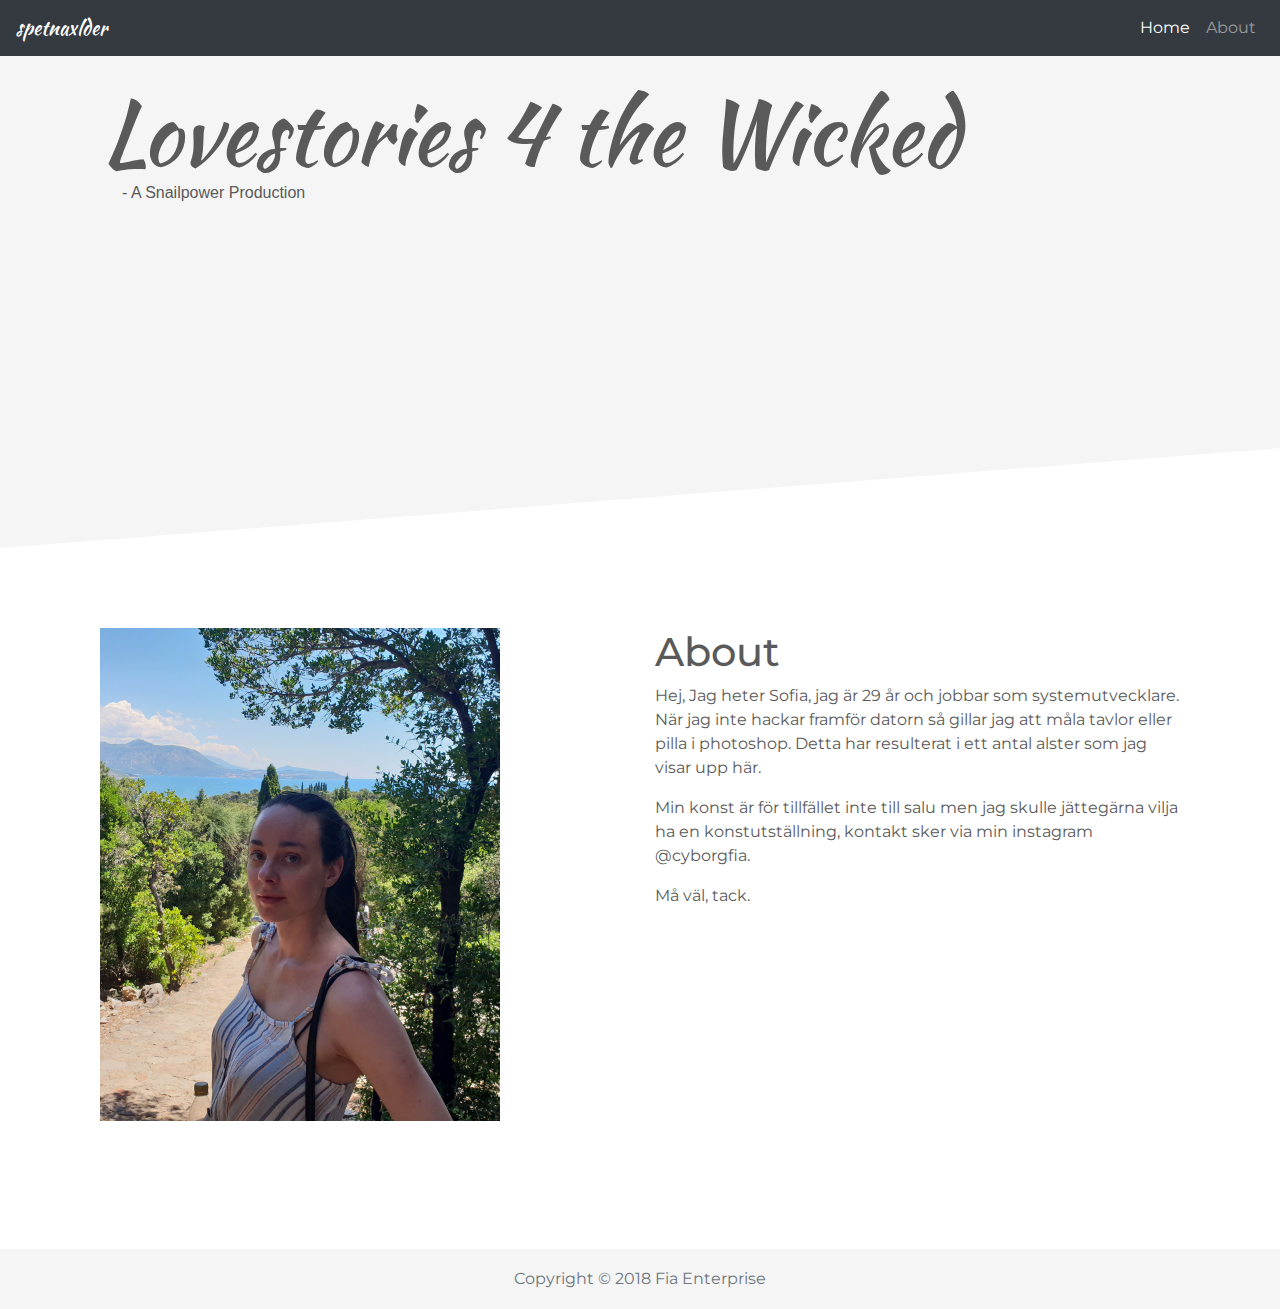
<file: about.html>
<!doctype html>
<html lang="en">
<head>
    <meta charset="utf-8">

    <meta name="viewport" content="width=device-width, initial-scale=1, shrink-to-fit=no">
    <meta name="description" content="">
    <meta name="author" content="">
    <link rel="icon" href="../../../../favicon.ico">

    <title>Lovestories 4 the wicked</title>


    <!-- Bootstrap core CSS -->
    <link href="css/bootstrap.min.css" rel="stylesheet">
    <link href="css/sticky-footer.css" rel="stylesheet">

    <link href="css/styles.css" rel="stylesheet">

    <link href="https://fonts.googleapis.com/css?family=Kaushan+Script" rel="stylesheet">
    <link href="https://fonts.googleapis.com/css?family=Montserrat" rel="stylesheet">
    <!--[if lt IE 9]>
    <script src="https://cdnjs.cloudflare.com/ajax/libs/html5shiv/3.7.3/html5shiv.js"></script>
    <![endif]-->
</head>

<body>

<nav class="navbar navbar-expand-md navbar-dark bg-dark fixed-top">
    <a class="navbar-brand d-xs-block logo" href="#">spetnaxlder</a>
    <button class="navbar-toggler" type="button" data-toggle="collapse" data-target="#navbarsExampleDefault" aria-controls="navbarsExampleDefault" aria-expanded="false" aria-label="Toggle navigation">
        <span class="navbar-toggler-icon"></span>
    </button>

    <div class="collapse navbar-collapse justify-content-end" id="navbarsExampleDefault">
        <ul class="navbar-nav">
            <li class="nav-item active">
                <a class="nav-link" href="index.html">Home</a>
            </li>
            <li class="nav-item">
                <a class="nav-link" href="about.html">About</a>
            </li>
        </ul>
    </div>
</nav>


<div class="spetnaxlder-header">
    <div class="container spetnaxlder-title">
        <h1>Lovestories 4 the Wicked</h1>
        <p class="lead"><small>- A Snailpower Production</small></p>
    </div>

</div>

<main role="main" class="container spetnaxlder-content">
    <div class="container marketing">
        <div class="row">
            <div class="col-lg-6">
                <img class="img-fluid" src="assets/fia.jpg" alt="fia" width="400">
            </div>
            <div class="col-lg-6">
                <h1>About</h1>
                <p>
                    Hej, Jag heter Sofia, jag är 29 år och jobbar som systemutvecklare. När jag inte hackar framför datorn så gillar jag att måla tavlor eller pilla i photoshop. Detta har resulterat i ett antal alster som jag visar upp här.
                </p>
                <p>
                    Min konst är för tillfället inte till salu men jag skulle jättegärna vilja ha en konstutställning, kontakt sker via min instagram @cyborgfia.
                </p>
                <p>
                    Må väl, tack.
                </p>
            </div>
        </div>
    </div>
</main>
<footer class="footer">
    <div class="container">
        <p class="text-muted">Copyright &copy; 2018 Fia Enterprise</p>
    </div>
</footer>

<script src="js/jquery-slim.min.js"></script>
<script src="js/popper.min.js"></script>
<script src="js/bootstrap.min.js"></script>
</body>
</html>
</file>
<file: css/sticky-footer.css>
/* Sticky footer styles
-------------------------------------------------- */
html {
  position: relative;
  min-height: 100%;
}
body {
  margin-bottom: 60px; /* Margin bottom by footer height */
}
.footer {
  position: absolute;
  bottom: 0;
  width: 100%;
  height: 60px; /* Set the fixed height of the footer here */
  line-height: 60px; /* Vertically center the text there */
  background-color: #f5f5f5;
}

.footer p {
  text-align: center;
  margin: 0;
}
</file>
<file: css/styles.css>
body {
    padding-top: 3rem;
    padding-bottom: 3rem;
    color: #5a5a5a;
    font-family: 'Montserrat', sans-serif;
}


.logo {
    font-family: 'Kaushan Script', cursive;
}

.spetnaxlder-header {
    background-color: #f5f5f5;
 /*   background-image: linear-gradient(0deg, rgba(225,225,225,0) 0%, rgba(225,225,225,0) 100%), url(http://spetnaxlder.se/wp-content/uploads/2016/01/octopussybackgroundbubbles.png);*/
    height:500px;
    background-repeat: no-repeat;
    background-attachment: fixed;
    background-position-y: top;
    background-position-x: left;
    clip-path: polygon(50% 0%, 100% 0, 100% 80%, 100% 80%, 0 100%, 0 0);
}

.spetnaxlder-title {
    padding-top: 2rem;
    padding-left: 2rem;

}
.spetnaxlder-title > h1 {
    font-family: 'Kaushan Script', cursive;
    margin-bottom: 0;
    font-size: 5.5rem;
}

@media only screen and (max-width: 600px) {
    .spetnaxlder-title > h1 {
        font-size: 2.5rem;
    }
}

.marketing {
    margin: 0 auto;
    max-width: 1700px;
}

.art-category-title-container {
    padding-top: 80px;
}

.spetnaxlder-title > p {
    font-family: "Helvetica Neue",Helvetica,Arial,sans-serif;
    margin-top: -10px;
    margin-left: 20px;
}

.spetnaxlder-content {
    padding-top: 5rem;
    padding-bottom: 5rem;
}

.item-container {
    overflow: hidden;
}

.spetnaxlder-item {
    object-fit: cover;
    width: 100%;
    height: 600px;
}

.item-text {
    font-size: 18px;
    text-align: left;
}



/* MARKETING CONTENT
-------------------------------------------------- */

/* Center align the text within the three columns below the carousel */
.marketing .col-lg-4 {
    margin-bottom: 1.5rem;
    text-align: center;
    /*background-color: #e2e3e5;
    border: 1px solid black;*/
}

.marketing a img {
    -webkit-filter: grayscale(100%);
    -moz-filter: grayscale(100%);
    filter: grayscale(0%);
    transition: all 0.7s ease;
}

.marketing a:hover img {
    -webkit-filter: grayscale(0%);
    -moz-filter: grayscale(0%);
    filter: grayscale(0%);
    transform: scale(1.5); /* (150% zoom - Note: if the zoom is too large, it will go outside of the viewport) */
}

.marketing h2 {
    font-weight: 400;
}
.marketing .col-lg-4 p {
    margin-right: .75rem;
    margin-left: .75rem;
    font-size: 14px;
}
</file>
